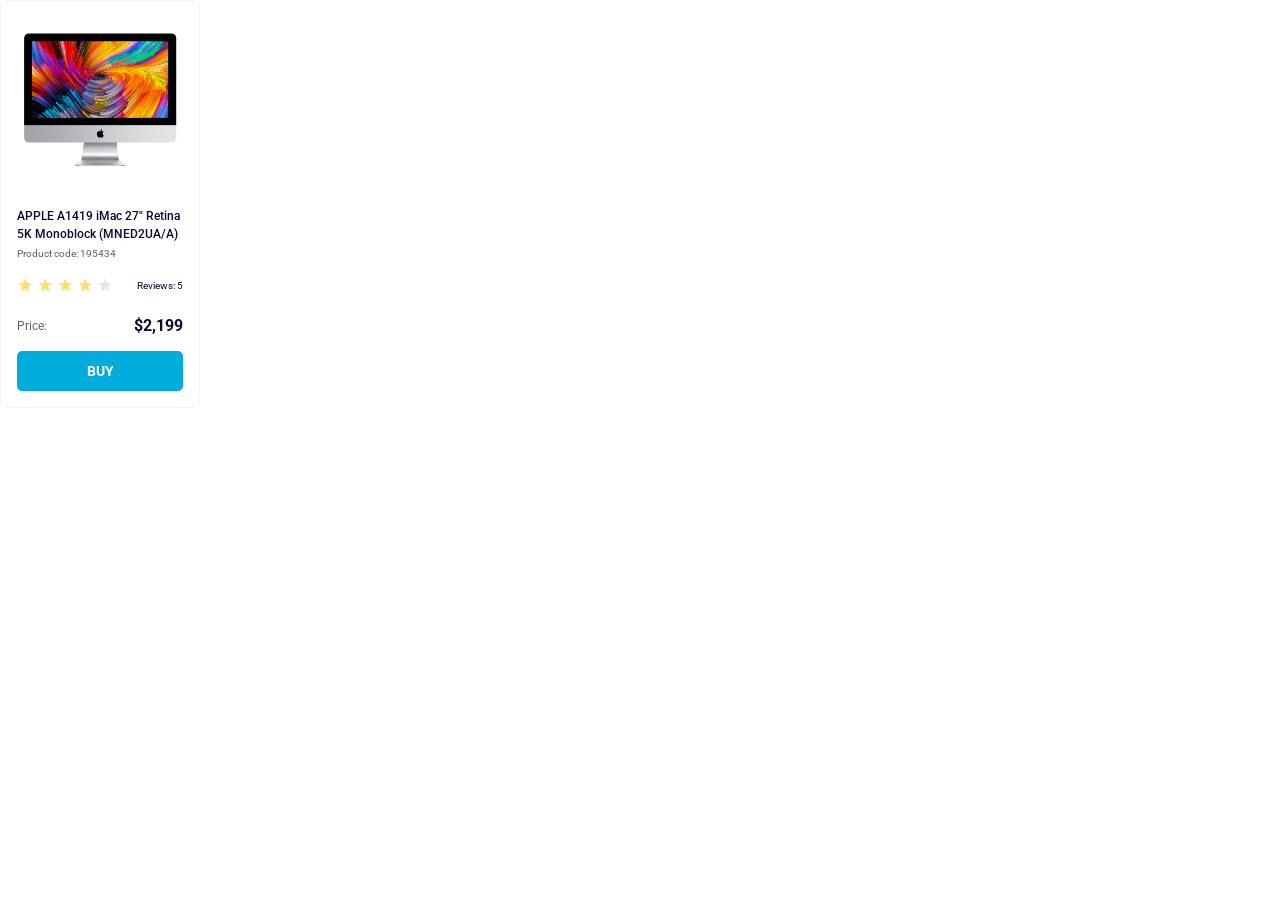
<file: index.html>
<!doctype html><html lang="en"><head><meta charset="utf-8"><meta name="viewport" content="width=device-width, initial-scale=1.0"><title>Product cards</title><link rel="preconnect" href="https://fonts.googleapis.com"><link rel="preconnect" href="https://fonts.gstatic.com" crossorigin><link href="https://fonts.googleapis.com/css2?family=Roboto:ital,wght@0,100..900;1,100..900&display=swap" rel="stylesheet"><link rel="stylesheet" href="index.247082fb.css"></head><body> <div class="card" data-qa="card"> <div class="card__image"> <img src="imac.202c52ff.jpeg" alt="card image"> </div> <div class="card__info"> <h2 class="card__title"> APPLE A1419 iMac 27" Retina 5K Monoblock (MNED2UA/A) </h2> <p class="card__code">Product code: 195434</p> </div> <div class="card__review"> <div class="stars stars--4"> <div class="stars__star"></div> <div class="stars__star"></div> <div class="stars__star"></div> <div class="stars__star"></div> <div class="stars__star"></div> </div> <p class="card__views">Reviews: 5</p> </div> <div class="card__price"> <p class="card__price-label">Price:</p> <p class="card__price-value">$2,199</p> </div> <a href="#" class="button card__button" data-qa="hover"> Buy </a> </div> </body></html>
</file>
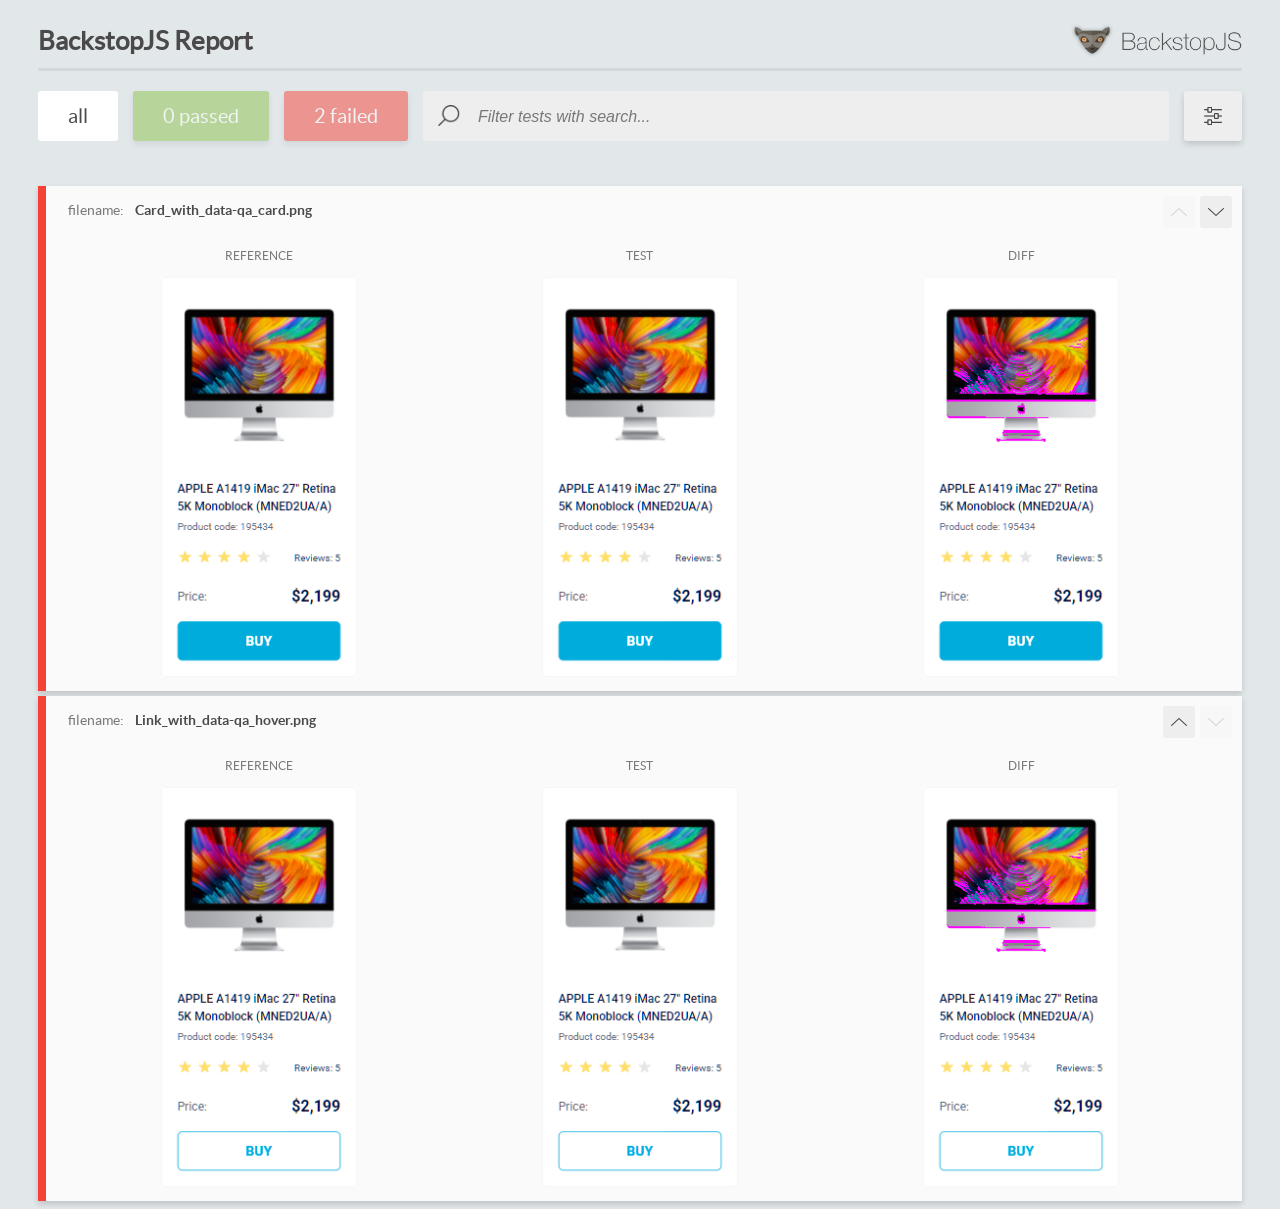
<file: report/html_report/index.html>
<!DOCTYPE html>
<html>
  <head>
    <meta charset="utf-8">
    <!-- Disable Cache -->
    <meta http-equiv="Cache-Control" content="no-cache, no-store, must-revalidate">
    <meta http-equiv="Pragma" content="no-cache">
    <meta http-equiv="Expires" content="0">

    <title>BackstopJS Report</title>

    <style>
      @font-face {
          font-family: 'latoregular';
          src: url('./assets/fonts/lato-regular-webfont.woff2') format('woff2'),
              url('./assets/fonts/lato-regular-webfont.woff') format('woff');
          font-weight: 400;
          font-style: normal;
      }
      @font-face {
          font-family: 'latobold';
          src: url('./assets/fonts/lato-bold-webfont.woff2') format('woff2'),
              url('./assets/fonts/lato-bold-webfont.woff') format('woff');
          font-weight: 700;
          font-style: normal;
      }

      .ReactModal__Body--open {
          overflow: hidden;
      }
      .ReactModal__Body--open .header {
        display: none;
      }

    </style>
  </head>
  <body style="background-color: #E2E7EA">
    <div id="root">

    </div>
    <script>
      function report (report) { // eslint-disable-line no-unused-vars
        window.tests = report;
      }
    </script>
    <script src="config.js"></script>
    <script src="index_bundle.js"></script>
  </body>
</html>
</file>
<file: index.247082fb.css>
html{box-sizing:border-box;margin:0;font-family:Roboto,sans-serif}body,p{margin:0}.card{box-sizing:border-box;border:1px solid #f3f3f3;border-radius:5px;flex-direction:column;align-items:center;width:200px;padding:32px 16px 16px;display:flex}.card__image{margin-bottom:37px;padding-inline:3px}.card__image img{object-fit:cover;width:100%;height:100%}.card__title{color:#060b35;margin:0 0 4px;font-size:12px;font-weight:500;line-height:18px}.card__code{color:#616070;margin:0 0 16px;font-size:10px;line-height:14px}.card__review{color:#060b35;justify-content:space-between;align-items:flex-end;width:100%;margin-bottom:24px;display:flex}.card__views{font-size:10px;line-height:14px}.card__price{justify-content:space-between;align-items:center;width:100%;margin-bottom:16px;display:flex}.card__price-label{color:#616070;font-size:12px;line-height:18px}.card__price-value{color:#060b35;margin-top:-1px;font-size:16px;font-weight:700;line-height:18px}.card__button{text-transform:uppercase;box-sizing:border-box;text-align:center;color:#fff;background-color:#00acdc;border:1px solid #00acdc;border-radius:5px;outline:0;justify-content:center;align-items:center;width:100%;height:40px;font-size:14px;font-weight:700;line-height:16px;text-decoration:none;display:flex}.card__button:hover{color:#00acdc;background-color:#fff}.stars{display:flex}.stars__star{background-image:url(star.822d561e.svg);background-position:50%;background-repeat:no-repeat;width:16px;height:16px;margin-right:4px}.stars--1 .stars__star:nth-child(-n+1),.stars--2 .stars__star:nth-child(-n+2),.stars--3 .stars__star:nth-child(-n+3),.stars--4 .stars__star:nth-child(-n+4),.stars--5 .stars__star:nth-child(-n+5){background-image:url(star-active.edda4c43.svg)}
/*# sourceMappingURL=index.247082fb.css.map */
</file>
